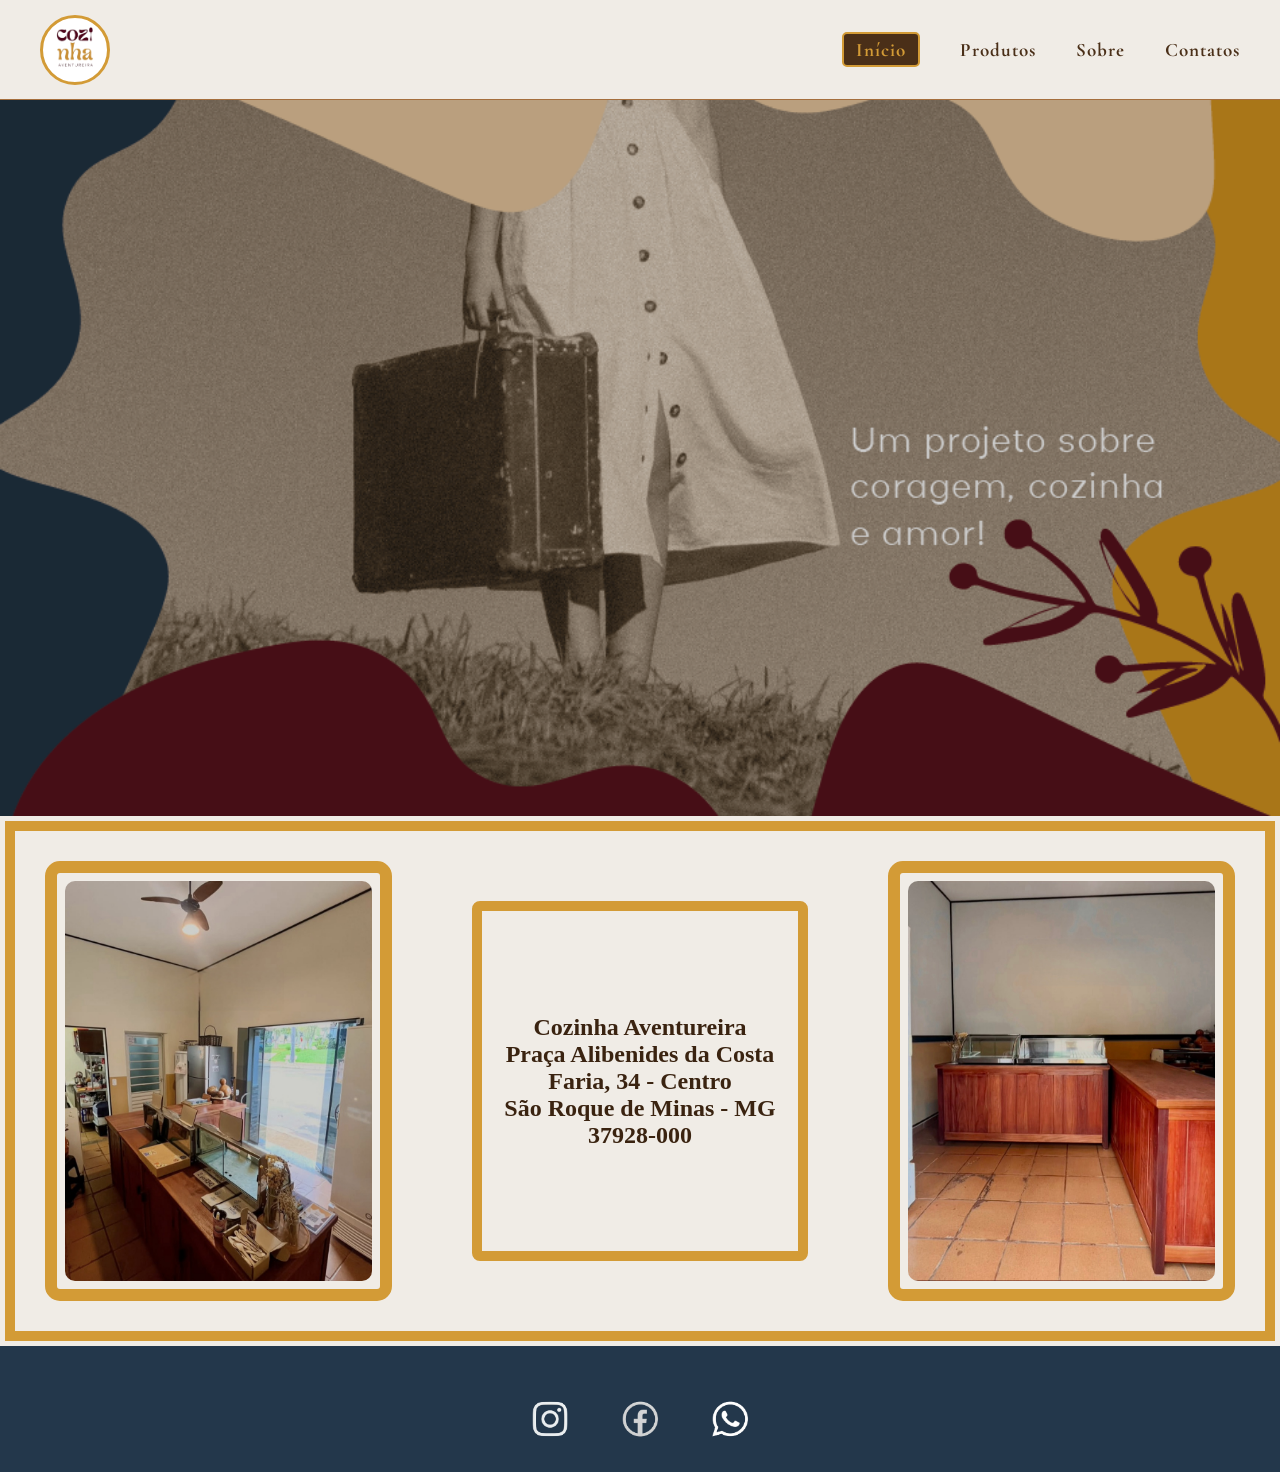
<file: index.html>
<!DOCTYPE html>
<html lang="pt-BR">

<head>
    <meta charset="UTF-8">
    <meta name="viewport" content="width=device-width, initial-scale=1.0">
    <title>Cozinha Aventureira — Início</title>
    <link rel="icon" href="fotos_icons/logo_icon_colher.png" type="image/png">
    <link rel="stylesheet" href="global.css">
    <link rel="stylesheet" href="nav_header_footer.css">
    <link rel="stylesheet" href="index.css">
    <link href="https://fonts.googleapis.com/css2?family=Cormorant+Garamond:wght@400;500&display=swap" rel="stylesheet">
</head>

<body>

    <header>
      <a href="index.html" class="logo-link">
    <div class="logo-icon">
      <img src="fotos_icons/logo_sem_fundo.png" alt="Logo">
    </div>
  </a>

        <nav>
            <a href="index.html" class="active">Início</a>
            <a href="produtos.html">Produtos</a>
            <a href="sobre.html">Sobre</a>
            <a href="contato.html">Contatos</a>
        </nav>
    </header>

    <img src="fotos_icons/banner_pg_ini.png" alt="banner" class="banner">

    <main>
        <div class="main">
            <div class="main_foto">
                <img src="fotos_icons/foto_interior_loja.png">
            </div>
            <div class="main_endereco">
                <h2>Cozinha Aventureira<br>
                    Praça Alibenides da Costa Faria, 34 - Centro<br>
                    São Roque de Minas - MG<br>
                    37928-000</h2>
            </div>
            <div class="main_foto">
                <img src="fotos_icons/interior_loja_2.png">
            </div>
        </div>
    </main>
    <footer>
        <div class="footer-links">
            <a href="#"></a>
            <a href="#"></a>
        </div>
        <div class="social-icons">
            <a href="https://www.instagram.com/cozinhaventureira">
                <img src="fotos_icons/instagram.png" alt="Instagram">
            </a>
            <a href="https://www.facebook.com/cozinhaaventureira">
                <img src="fotos_icons/facebook.png" alt="Facebook">
            </a>
            <a href="https://wa.me/5537999869601?text=Olá,%20vim%20pelo%20site%20e%20quero%20saber%20mais"
                target="_blank">
                <img src="fotos_icons/whatsapp.png" alt="WhatsApp">
            </a>
        </div>
    </footer>

</body>

</html>
</file>
<file: global.css>
:root {
    --branco: #ffffff;
    --vinho: #7A1018;
    --vinho-escuro: #5A1419;
    --creme: #F0ECE6;
    --marrom-escuro: #4A2F18;
    --mostarda: #D39B36;
    --marrom: #A56E3C;
    --azul: #23374B;
    --text: #3a2310;
    --preto: #000000;
    --shadow: rgba(44, 26, 14, 0.12);
}

/*(remove estilos padrão do navegador) */
* {
    margin: 0;
    /* remove margem padrão */
    padding: 0;
    /* remove espaçamento interno padrão */
    box-sizing: border-box;
    /* facilita cálculo de tamanho */
}
/*(remove estilos padrão do navegador) */
* {
    margin: 0;
    /* remove margem padrão */
    padding: 0;
    /* remove espaçamento interno padrão */
    box-sizing: border-box;
    /* facilita cálculo de tamanho */
    cursor: default;
    /* define cursor padrão */
}

body {
    font-family: 'DM Sans', sans-serif;
    background: var(--creme);
    color: var(--text);
    overflow-x: hidden;
    min-height: 100vh;
}

img {
    max-width: 100%;
    height: auto;
    display: block;
}
</file>
<file: nav_header_footer.css>
header {
    border-bottom: solid var(--marrom) 1px;
    background: var(--creme);
    display: flex;
    justify-content: space-between;
    align-items: center;
    padding: 0 40px;
    height: 100px;
    box-sizing: border-box;
}

header img {
    height: 50px;
    display: block;
}

nav {
    display: flex;
    gap: 40px;
    align-items: center;
}

nav a {
    text-decoration: none;
    color: var(--marrom-escuro);
    font-size: 19px;
    font-weight: 700; /* Negrito garantido para todas as páginas */
    font-family: 'Cormorant Garamond', serif;
    letter-spacing: 1px;
    position: relative;
    cursor: pointer;
    transition: color 0.2s, transform 0.2s;
    padding: 8px 0; /* Espaçamento ideal para a linha amarela */
    flex-shrink: 0;
}

nav a:hover {
    color: var(--mostarda);
    transform: scale(1.08);
}

/* Criando a linha decorativa abaixo da palavra */
nav a::after {
    content: "";
    position: absolute;
    bottom: 0;
    left: 0;
    width: 100%;
    height: 3px;
    background-color: var(--mostarda);
    transform: scaleX(0); /* Oculta a linha por padrão */
    transition: transform 0.2s ease;
    transform-origin: center;
}

/* Mostra a linha com efeito ao passar o mouse */
nav a:hover::after {
    transform: scaleX(1);
}

/* Estilo para a página que está ativa no momento */
nav a.active {
    color: var(--mostarda);
    font-weight: 700;
    background: var(--marrom-escuro);
    border: solid var(--mostarda) 2px;
    border-radius: 5px;
    padding: 4px 12px;
}

nav a.active::after {
    transform: scaleX(0);
}


.logo-icon {
    width: 70px;
    height: 70px;
    background: var(--branco);
    border: solid var(--mostarda) 3px;
    border-radius: 50%;
    display: flex;
    align-items: center;
    justify-content: center;
    flex-shrink: 0;
}

.logo-icon img {
    width: 70%;
    height: auto;
}

/* ================= FOOTER ================= */

footer {
    background: var(--azul);
    color: var(--branco);
    padding: 28px 48px;
    text-align: center;
}

.footer-links {
    display: flex;
    justify-content: center;
    gap: 40px;
    font-size: 20px;
    margin-bottom: 20px;
    flex-wrap: wrap;
}

.footer-links a {
    color: var(--branco);
    text-decoration: none;
    transition: color 0.2s;
    font-family: 'Cormorant Garamond', serif;
    letter-spacing: 0.5px;
}

.footer-links a:hover {
    color: var(--mostarda);
}

.social-icons {
    display: flex;
    justify-content: center;
    gap: 40px;
    align-items: center;
}

.social-icons a {
    width: 50px;
    height: 50px;
    border-radius: 50%;
    display: flex;
    align-items: center;
    justify-content: center;
    transition: background-color .3s;
}

.social-icons a:hover {
    background-color: var(--mostarda);
}

.social-icons img {
    width: 60px;
    height: 60px;
    border-radius: 50%;
    object-fit: cover;
}
/* ================= RESPONSIVIDADE DO HEADER ================= */

@media (max-width: 768px) {
    header {
        height: auto;               /* Remove a altura fixa de 100px */
        padding: 15px 20px;         /* Diminui o espaçamento interno */
        flex-direction: column;     /* Empilha a logo e o menu verticalmente */
        gap: 15px;                  /* Dá um espaço entre a logo e os links */
    }

    .logo-icon {
        width: 60px;                /* Reduz um pouco o tamanho do círculo da logo */
        height: 60px;
    }

    nav {
        gap: 20px;                  /* Diminui o espaço entre os links no celular */
        flex-wrap: wrap;            /* Se faltar espaço horizontal, os links quebram linha */
        justify-content: center;    /* Centraliza os links na tela */
    }

    nav a {
        font-size: 16px;            /* Reduz levemente o tamanho da fonte */
        padding: 4px 0;
    }

    nav a.active {
        padding: 2px 8px;           /* Ajusta o box do menu ativo para telas menores */
    }
}
</file>
<file: index.css>
.banner {
    width: 100%;
    height: 100%;
    object-fit: cover;
    object-position: center;
    filter: brightness(0.8);
    /* escurece levemente */
}

main {
    border: 0px solid white;
    /*utilização para futura implementação */
}

.main {
    border: var(--mostarda) solid 10px;
    margin: 5px;
    justify-content: space-between;
    display: flex;
    gap: 40px;

    padding: 30px;
    flex-wrap: wrap;
}

.main_foto {
    flex: 1;
    min-width: 300px;

    border: var(--mostarda) solid 12px;
    border-radius: 15px;
    padding: 8px;
    text-align: center;

    background: var(--creme);
}

.main_foto img {
    width: 100%;
    height: 400px;
    object-fit: cover;

    display: block;
    border-radius: 10px;
}

.main_endereco {
    flex: 1;
    min-width: 250px;
    font-family: 'Playfair Display', serif;
    color: var(--marrom-escuro);
    margin-bottom: 25px;
    color: var(--text);
    /* BUG CORRIGIDO AQUI */
    border: var(--mostarda) solid 10px;
    border-radius: 8px;
    margin: 40px;
    padding: 5px;
    text-align: center;
    display: flex;
    justify-content: center;
    align-items: center;
}
</file>
